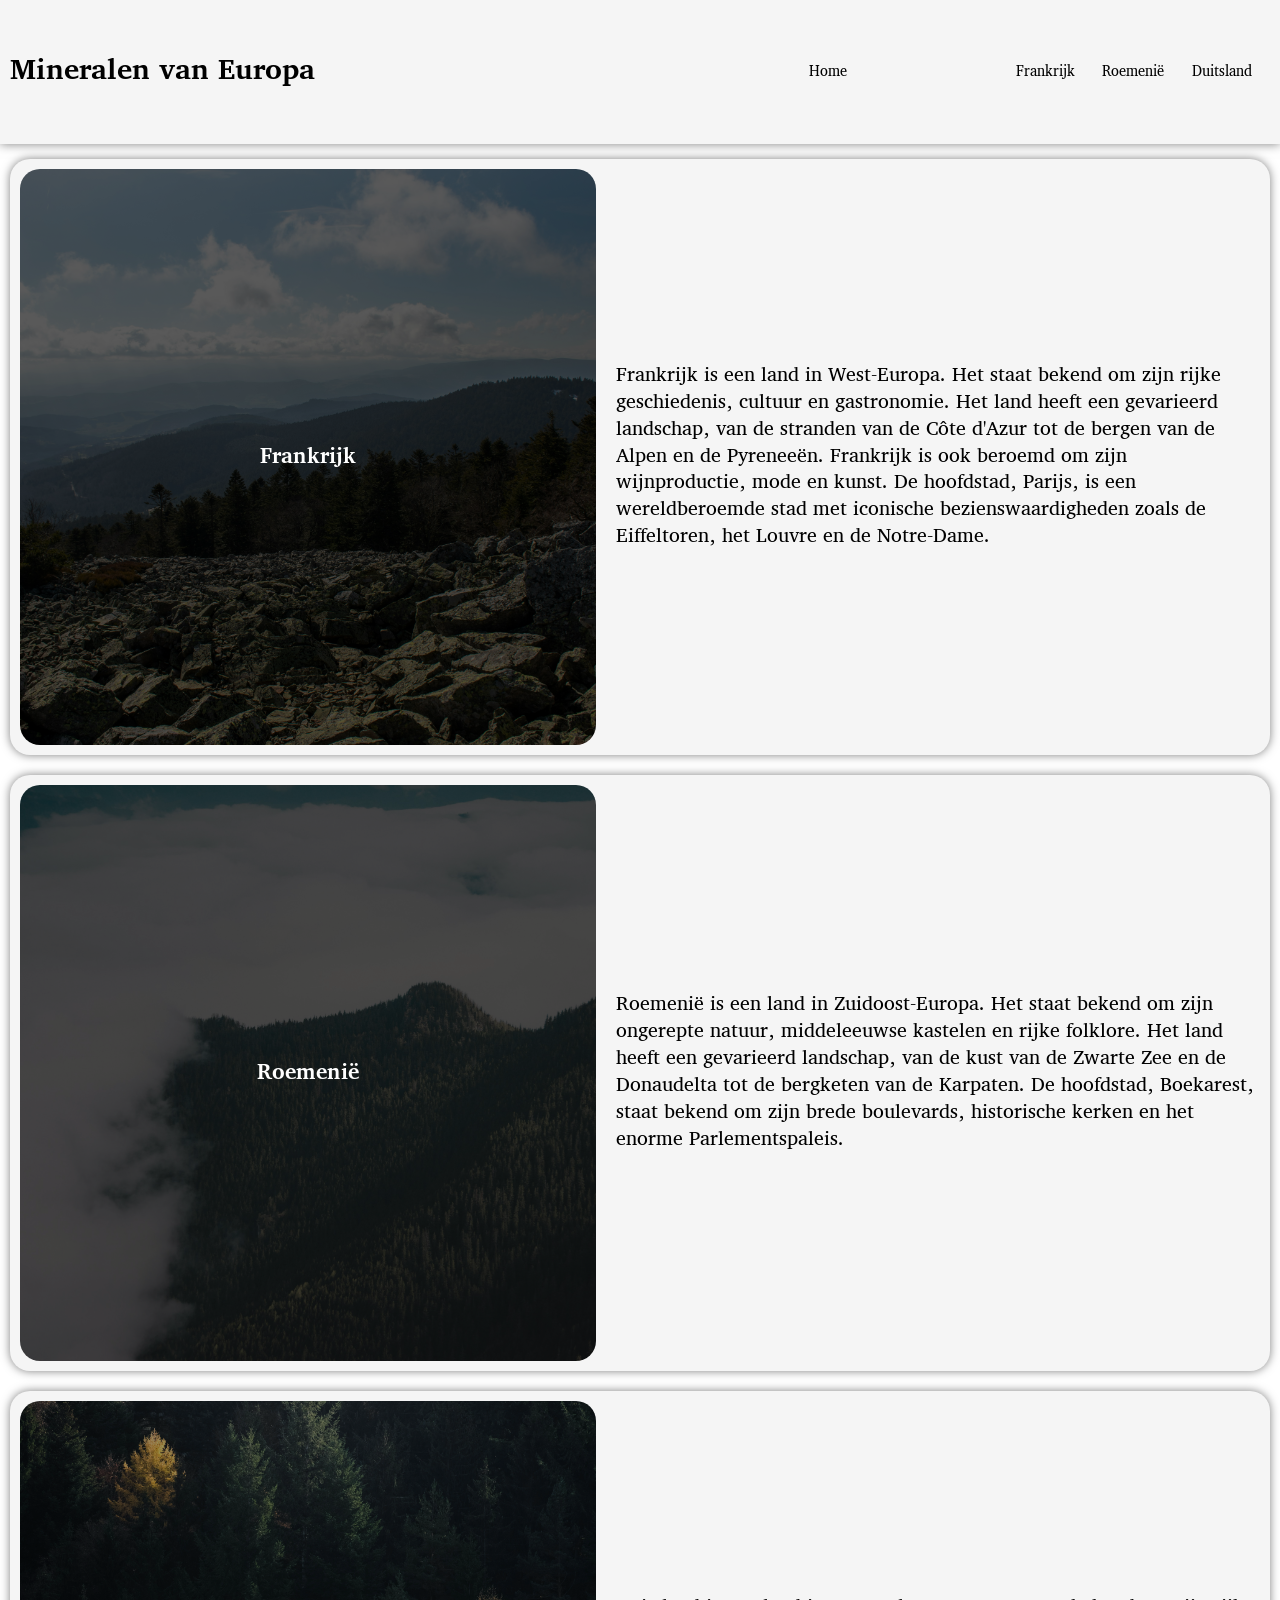
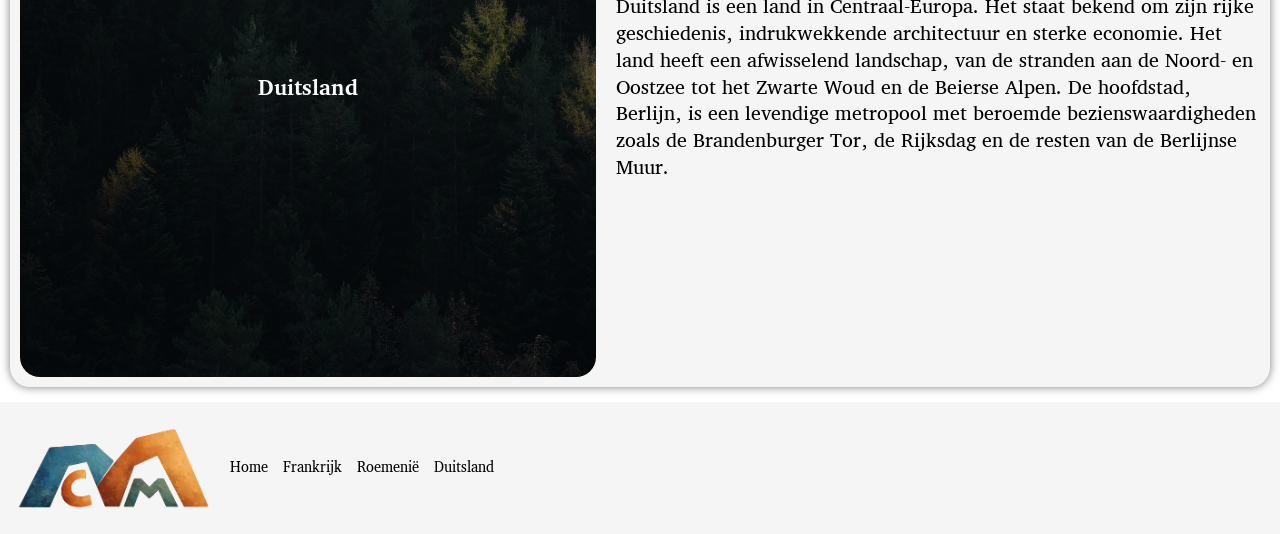
<file: index.html>
<!DOCTYPE html>
<html lang="nl">
    <head> 
        <meta name="viewport" content="width=device-width, initial-scale=1.0">
        <link rel="stylesheet" type="text/css" href="style.css">
        <title>Mineralen van Europa</title>
        <link rel="icon" type="image/png" href="resources/logo.png">
    </head>

    <body>
        <header>
            <div id="header">
                <div class="header_logo">
                    <h1><a href="index.html" class="geen_decoration">Mineralen van Europa</a></h1>
                </div>
                <div class="header_menu">
                    <div class="header_home" id="header_home_index">
                        <a href="index.html" class="geen_decoration">Home</a>
                    </div>
                    <div class="header_landen" id="header_frankrijk">
                        <a href="frankrijk.html" class="geen_decoration">Frankrijk</a>
                    </div>
                    <div class="header_landen" id="header_roemenie">
                        <a href="roemenie.html" class="geen_decoration">Roemenië</a>
                    </div>
                    <div class="header_landen" id="header_duitsland">
                        <a href="duitsland.html" class="geen_decoration">Duitsland</a>
                    </div>
                    <div class="dropdown_menu">
                        <p class="dropdown_knop">Landen</p>
                        <div class="dropdown_lijst">
                            <a href="frankrijk.html" class="geen_decoration">Frankrijk</a>
                            <a href="roemenie.html" class="geen_decoration">Roemenië</a>
                            <a href="duitsland.html" class="geen_decoration">Duitsland</a>
                        </div>
                    </div>
                </div>
            </div>
        </header>

        <div id="inhoud">
            <div id="frankrijk_index" class="land_index">
                <a href="frankrijk.html" class="geen_decoration">
                    <div class="titel_index" id="bg_frankrijk">
                        <h2 class="naam_index">Frankrijk</h2>
                    </div>
                </a>
                <p>Frankrijk is een land in West-Europa. Het staat bekend om zijn rijke geschiedenis, cultuur en gastronomie. Het land heeft een gevarieerd landschap, van de stranden van de Côte d'Azur tot de bergen van de Alpen en de Pyreneeën. Frankrijk is ook beroemd om zijn wijnproductie, mode en kunst. De hoofdstad, Parijs, is een wereldberoemde stad met iconische bezienswaardigheden zoals de Eiffeltoren, het Louvre en de Notre-Dame.</p>
            </div>

            <div id="roemenie_index" class="land_index">
                <a href="roemenie.html" class="geen_decoration">
                    <div class="titel_index" id="bg_roemenie">
                        <h2 class="naam_index">Roemenië</h2>
                    </div>
                </a>
                <p>Roemenië is een land in Zuidoost-Europa. Het staat bekend om zijn ongerepte natuur, middeleeuwse kastelen en rijke folklore. Het land heeft een gevarieerd landschap, van de kust van de Zwarte Zee en de Donaudelta tot de bergketen van de Karpaten. De hoofdstad, Boekarest, staat bekend om zijn brede boulevards, historische kerken en het enorme Parlementspaleis.</p>
            </div>

            <div id="duitsland_index" class="land_index">
                <a href="duitsland.html" class="geen_decoration">
                    <div class="titel_index" id="bg_duitsland">
                        <h2 class="naam_index">Duitsland</h2>
                    </div>
                </a>
                <p>Duitsland is een land in Centraal-Europa. Het staat bekend om zijn rijke geschiedenis, indrukwekkende architectuur en sterke economie. Het land heeft een afwisselend landschap, van de stranden aan de Noord- en Oostzee tot het Zwarte Woud en de Beierse Alpen. De hoofdstad, Berlijn, is een levendige metropool met beroemde bezienswaardigheden zoals de Brandenburger Tor, de Rijksdag en de resten van de Berlijnse Muur.</p>
            </div>

        </div>

        <footer>
            <div id="footer">
                <img src="resources/logo.png" class="footer_logo" alt="Logo Mineralen van Europa">
                <div class="footer_home">
                    <a href="index.html">Home</a>
                </div>
                <div class="footer_landen">
                    <a href="frankrijk.html">Frankrijk</a>
                    <a href="roemenie.html">Roemenië</a>
                    <a href="duitsland.html">Duitsland</a>
                </div>
            </div>
        </footer>
    </body>
</html>
</file>
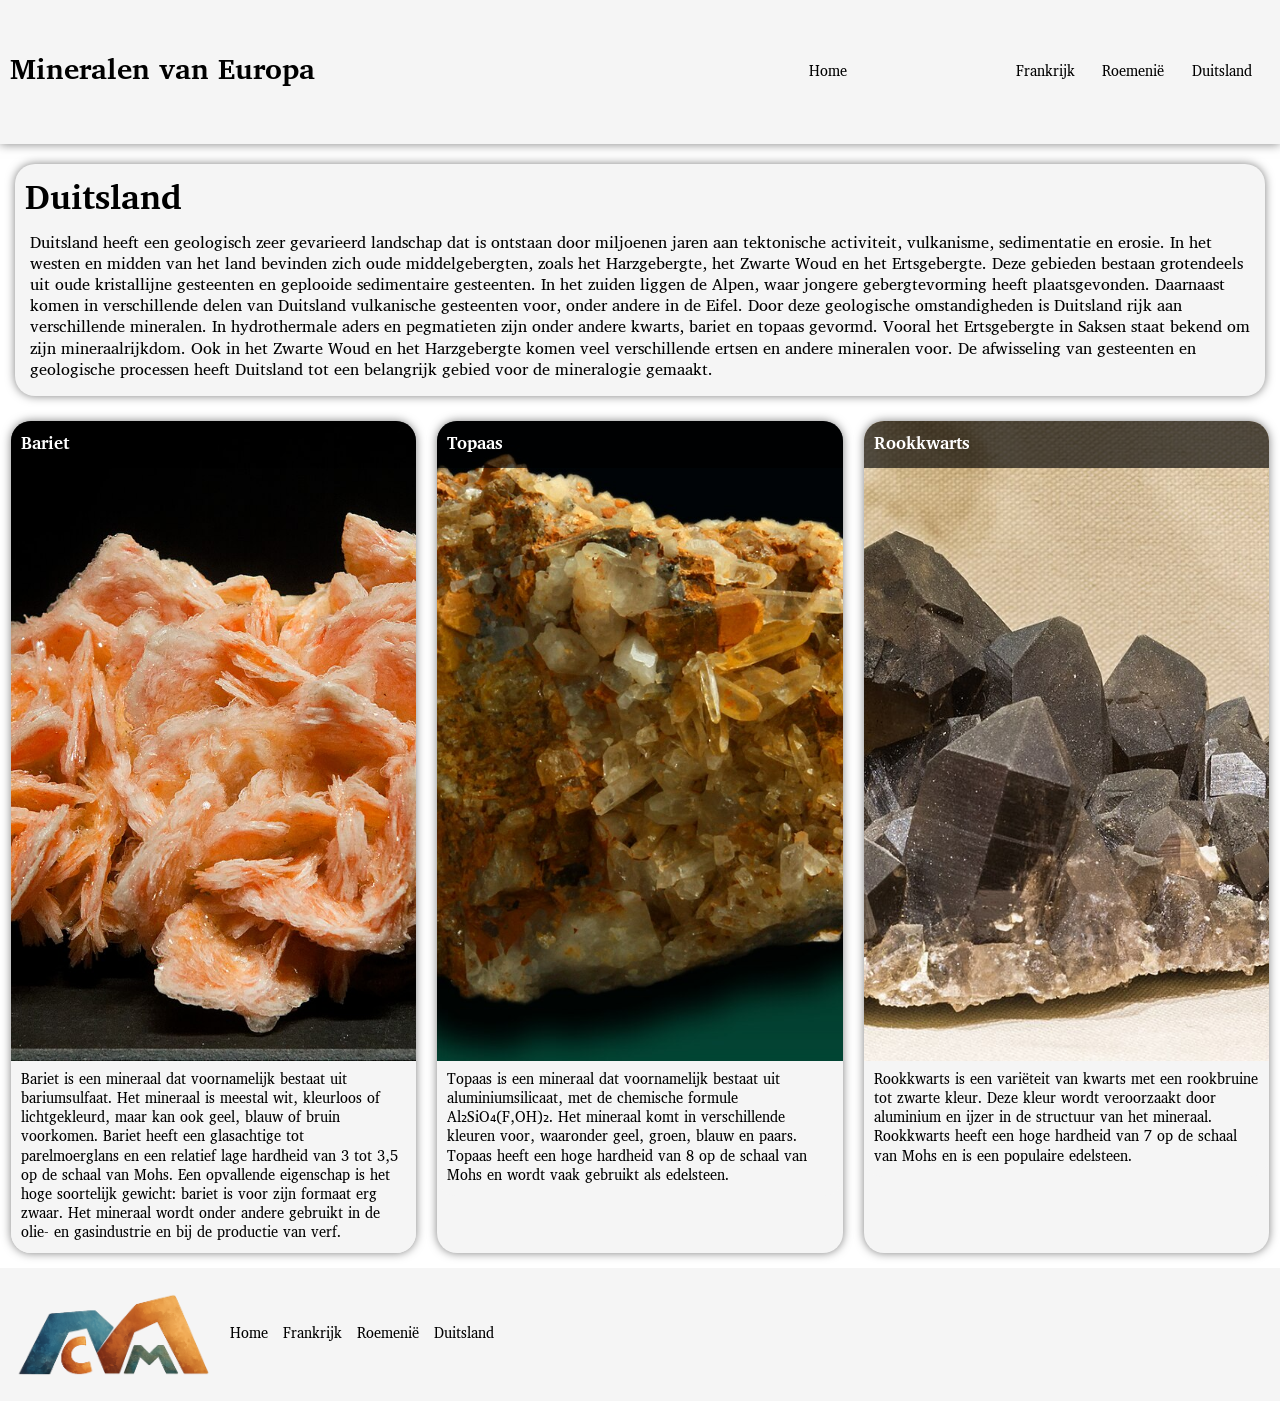
<file: duitsland.html>
<!DOCTYPE html>
<html lang="nl">
    <head>
        <meta name="viewport" content="width=device-width, initial-scale=1.0">
        <link rel="stylesheet" type="text/css" href="style.css">
        <title>Mineralen van Duitsland</title>
        <link rel="icon" type="image/png" href="resources/logo.png">
    </head>

    <body>
        <header>
            <div id="header">
                <div class="header_logo">
                    <h1><a href="index.html" class="geen_decoration">Mineralen van Europa</a></h1>
                </div>
                <div class="header_menu">
                    <div class="header_home">
                        <a href="index.html" class="geen_decoration">Home</a>
                    </div>
                    <div class="header_landen" id="header_frankrijk">
                        <a href="frankrijk.html" class="geen_decoration">Frankrijk</a>
                    </div>
                    <div class="header_landen" id="header_roemenie">
                        <a href="roemenie.html" class="geen_decoration">Roemenië</a>
                    </div>
                    <div class="header_landen" id="header_duitsland">
                        <a href="duitsland.html" class="geen_decoration">Duitsland</a>
                    </div>
                </div>
            </div>
        </header>
        
        <div id="inhoud">
            <div id="land">
                <div class="land_naam"><h2>Duitsland</h2></div>
                <div class="samenvatting_land">
                    <p>Duitsland heeft een geologisch zeer gevarieerd landschap dat is ontstaan door miljoenen jaren aan tektonische activiteit, vulkanisme, sedimentatie en erosie. In het westen en midden van het land bevinden zich oude middelgebergten, zoals het Harzgebergte, het Zwarte Woud en het Ertsgebergte. Deze gebieden bestaan grotendeels uit oude kristallijne gesteenten en geplooide sedimentaire gesteenten. In het zuiden liggen de Alpen, waar jongere gebergtevorming heeft plaatsgevonden. Daarnaast komen in verschillende delen van Duitsland vulkanische gesteenten voor, onder andere in de Eifel. Door deze geologische omstandigheden is Duitsland rijk aan verschillende mineralen. In hydrothermale aders en pegmatieten zijn onder andere kwarts, bariet en topaas gevormd. Vooral het Ertsgebergte in Saksen staat bekend om zijn mineraalrijkdom. Ook in het Zwarte Woud en het Harzgebergte komen veel verschillende ertsen en andere mineralen voor. De afwisseling van gesteenten en geologische processen heeft Duitsland tot een belangrijk gebied voor de mineralogie gemaakt.</p>
                </div>
            </div>
            <div class="mineraal" id="mineraal_1">
                <div class="plaatje_mineraal" id="plaatje_mineraal_1_de">
                    <div class="mineraal_naam">
                        <h3>Bariet</h3>
                    </div>
                    <div class="copyright">
                        <a href="https://commons.wikimedia.org/wiki/File:Baryte_Cavnic_Daniel_Curie_collection_Min%C3%A9raux_SU.jpg" target="_blank">Marie-Lan Taÿ Pamart</a>, <a href="https://creativecommons.org/licenses/by/4.0" target="_blank">CC BY 4.0</a>, via Wikimedia Commons
                    </div>
                </div>
                <div class="mineraal_samenvatting">
                    <p>Bariet is een mineraal dat voornamelijk bestaat uit bariumsulfaat. Het mineraal is meestal wit, kleurloos of lichtgekleurd, maar kan ook geel, blauw of bruin voorkomen. Bariet heeft een glasachtige tot parelmoerglans en een relatief lage hardheid van 3 tot 3,5 op de schaal van Mohs. Een opvallende eigenschap is het hoge soortelijk gewicht: bariet is voor zijn formaat erg zwaar. Het mineraal wordt onder andere gebruikt in de olie- en gasindustrie en bij de productie van verf.</p>
                </div>
            </div>
            <div class="mineraal" id="mineraal_2">
                <div class="plaatje_mineraal" id="plaatje_mineraal_2_de">
                    <div class="mineraal_naam">
                        <h3>Topaas</h3>
                    </div>
                    <div class="copyright">
                        <a href="https://commons.wikimedia.org/wiki/File:Topaz_z_kwarcem_-_ska%C5%82a_Schneckenstein,_Saksonia,_Niemcy.jpg" target="_blank">Lech Darski</a>, <a href="https://creativecommons.org/licenses/by-sa/4.0" target="_blank">CC BY-SA 4.0</a>, via Wikimedia Commons
                    </div>
                </div>
                <div class="mineraal_samenvatting">
                    <p>Topaas is een mineraal dat voornamelijk bestaat uit aluminiumsilicaat, met de chemische formule Al₂SiO₄(F,OH)₂. Het mineraal komt in verschillende kleuren voor, waaronder geel, groen, blauw en paars. Topaas heeft een hoge hardheid van 8 op de schaal van Mohs en wordt vaak gebruikt als edelsteen.</p>
                </div>
            </div>
            <div class="mineraal" id="mineraal_3">
                <div class="plaatje_mineraal" id="plaatje_mineraal_3_de">
                    <div class="mineraal_naam">
                        <h3>Rookkwarts</h3>
                    </div>
                    <div class="copyright">
                        <a href="https://commons.wikimedia.org/wiki/File:Smoky_quartz._Zinggenstock,_Grimsel,_Switzerland-8847.jpg" target="_blank">© Raimond Spekking / CC BY-SA 4.0 (via Wikimedia Commons)</a>, <a href="https://creativecommons.org/licenses/by-sa/4.0" target="_blank">CC BY-SA 4.0</a>, via Wikimedia Commons
                    </div>
                </div>
                <div class="mineraal_samenvatting">
                    <p>Rookkwarts is een variëteit van kwarts met een rookbruine tot zwarte kleur. Deze kleur wordt veroorzaakt door aluminium en ijzer in de structuur van het mineraal. Rookkwarts heeft een hoge hardheid van 7 op de schaal van Mohs en is een populaire edelsteen.</p>
                </div>
            </div>
        </div>

        <footer>
            <div id="footer">
                <img src="resources/logo.png" class="footer_logo" alt="Logo">
                <div class="footer_home">
                    <a href="index.html">Home</a>
                </div>
                <div class="footer_landen">
                    <a href="frankrijk.html">Frankrijk</a>
                    <a href="roemenie.html">Roemenië</a>
                    <a href="duitsland.html">Duitsland</a>
                </div>
            </div>
        </footer>
    </body>
</html>
</file>
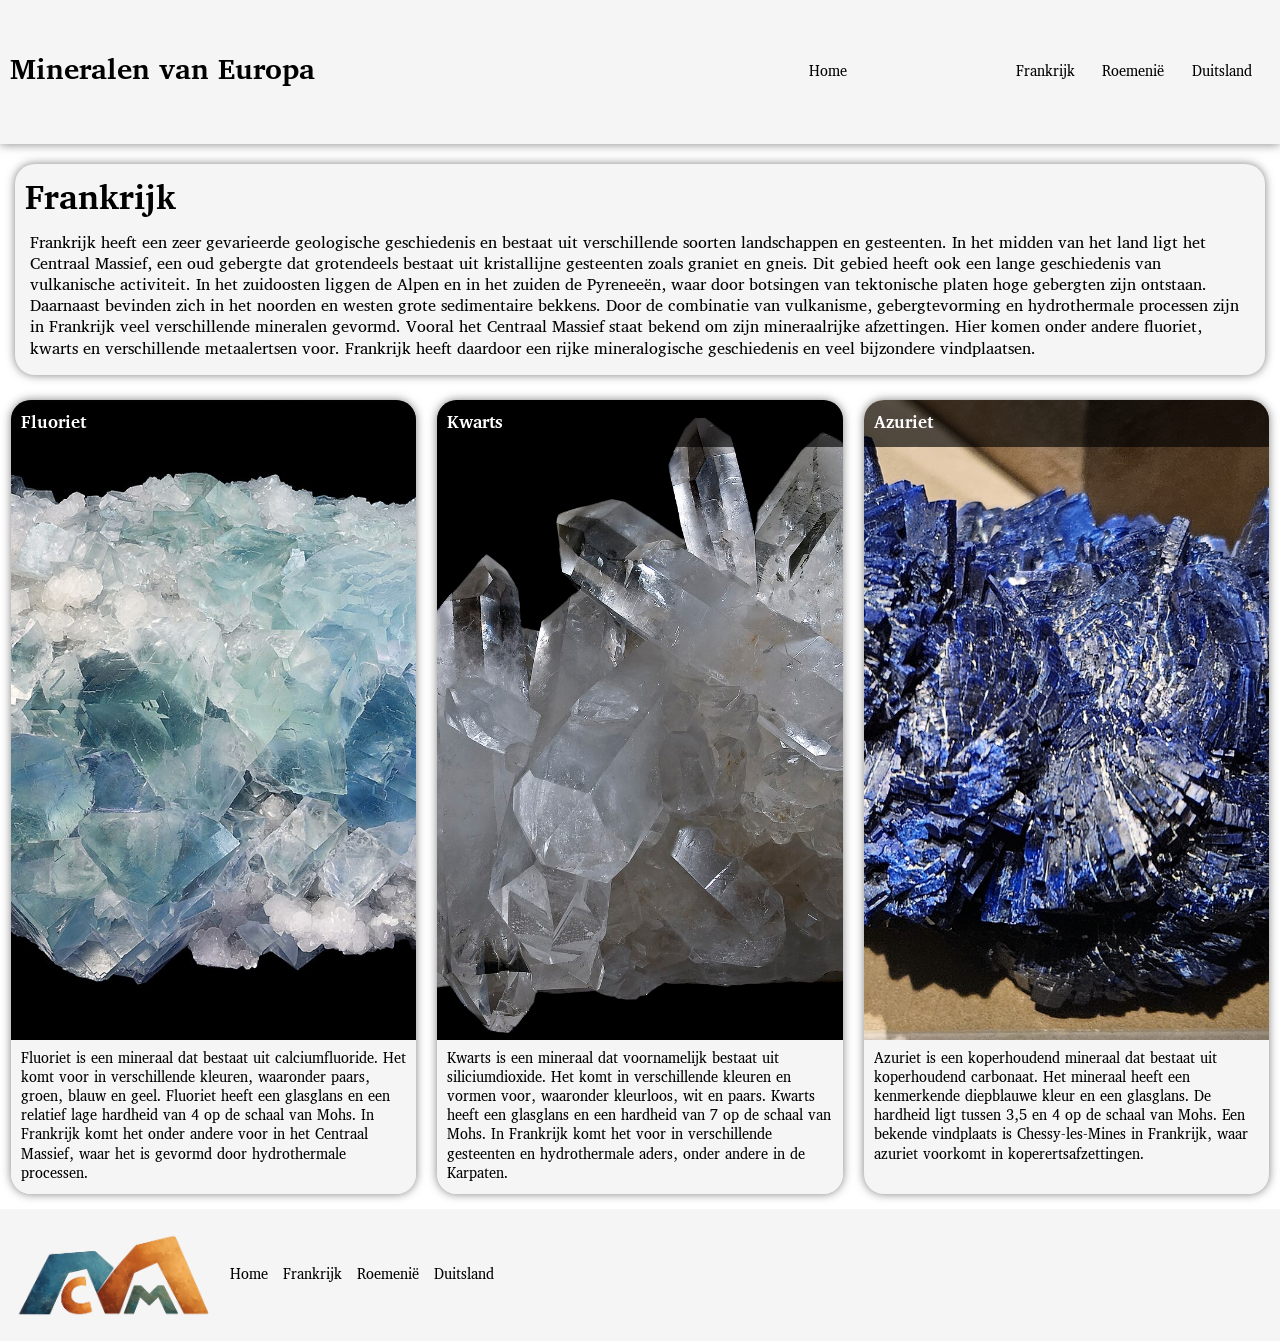
<file: frankrijk.html>
<!DOCTYPE html>
<html lang="nl">
    <head>
        <meta name="viewport" content="width=device-width, initial-scale=1.0">
        <link rel="stylesheet" type="text/css" href="style.css">
        <title>Mineralen van Frankrijk</title>
        <link rel="icon" type="image/png" href="resources/logo.png">
    </head>

    <body>
        <header>
            <div id="header">
                <div class="header_logo">
                    <h1><a href="index.html" class="geen_decoration">Mineralen van Europa</a></h1>
                </div>
                <div class="header_menu">
                    <div class="header_home">
                        <a href="index.html" class="geen_decoration">Home</a>
                    </div>
                    <div class="header_landen" id="header_frankrijk">
                        <a href="frankrijk.html" class="geen_decoration">Frankrijk</a>
                    </div>
                    <div class="header_landen" id="header_roemenie">
                        <a href="roemenie.html" class="geen_decoration">Roemenië</a>
                    </div>
                    <div class="header_landen" id="header_duitsland">
                        <a href="duitsland.html" class="geen_decoration">Duitsland</a>
                    </div>
                </div>
            </div>
        </header>

        <div id="inhoud">
            <div id="land">
                <div class="land_naam">
                    <h2>Frankrijk</h2>
                </div>
                <div class="samenvatting_land">
                    <p>Frankrijk heeft een zeer gevarieerde geologische geschiedenis en bestaat uit verschillende soorten landschappen en gesteenten. In het midden van het land ligt het Centraal Massief, een oud gebergte dat grotendeels bestaat uit kristallijne gesteenten zoals graniet en gneis. Dit gebied heeft ook een lange geschiedenis van vulkanische activiteit. In het zuidoosten liggen de Alpen en in het zuiden de Pyreneeën, waar door botsingen van tektonische platen hoge gebergten zijn ontstaan. Daarnaast bevinden zich in het noorden en westen grote sedimentaire bekkens. Door de combinatie van vulkanisme, gebergtevorming en hydrothermale processen zijn in Frankrijk veel verschillende mineralen gevormd. Vooral het Centraal Massief staat bekend om zijn mineraalrijke afzettingen. Hier komen onder andere fluoriet, kwarts en verschillende metaalertsen voor. Frankrijk heeft daardoor een rijke mineralogische geschiedenis en veel bijzondere vindplaatsen.</p>
                </div>
            </div>
            <div class="mineraal" id="mineraal_1">
                <div class="plaatje_mineraal" id="plaatje_mineraal_1_fr">
                    <div class="mineraal_naam">
                        <h3>Fluoriet</h3>
                    </div>
                    <div class="copyright">
                        <a href="https://commons.wikimedia.org/wiki/File:Fluorine_MHNT.MIN.2010.16.1.jpg" target="_blank">Muséum de Toulouse</a>, <a href="https://creativecommons.org/licenses/by-sa/3.0" target="_blank">CC BY-SA 3.0</a>, via Wikimedia Commons
                    </div>
                </div>
                <div class="mineraal_samenvatting">
                    <p>Fluoriet is een mineraal dat bestaat uit calciumfluoride. Het komt voor in verschillende kleuren, waaronder paars, groen, blauw en geel. Fluoriet heeft een glasglans en een relatief lage hardheid van 4 op de schaal van Mohs. In Frankrijk komt het onder andere voor in het Centraal Massief, waar het is gevormd door hydrothermale processen.</p>
                </div>
            </div>
            <div class="mineraal" id="mineraal_2">
                <div class="plaatje_mineraal" id="plaatje_mineraal_2_fr">
                    <div class="mineraal_naam">
                        <h3>Kwarts</h3>
                    </div>
                    <div class="copyright">
                        <a href="https://commons.wikimedia.org/wiki/File:Quartz_Br%C3%A9sil.jpg" target="_blank">Didier Descouens</a>, <a href="https://creativecommons.org/licenses/by-sa/4.0" target="_blank">CC BY-SA 4.0</a>, via Wikimedia Commons
                    </div>
                </div>
                <div class="mineraal_samenvatting">
                    <p>Kwarts is een mineraal dat voornamelijk bestaat uit siliciumdioxide. Het komt in verschillende kleuren en vormen voor, waaronder kleurloos, wit en paars. Kwarts heeft een glasglans en een hardheid van 7 op de schaal van Mohs. In Frankrijk komt het voor in verschillende gesteenten en hydrothermale aders, onder andere in de Karpaten.</p>
                </div>
            </div>
            <div class="mineraal" id="mineraal_3">
                <div class="plaatje_mineraal" id="plaatje_mineraal_3_fr">
                    <div class="mineraal_naam">
                        <h3>Azuriet</h3>
                    </div>
                    <div class="copyright">
                        <a href="https://commons.wikimedia.org/wiki/File:Azurite_NHMLA.png" target="_blank">Eric Polk</a>, <a href="https://creativecommons.org/licenses/by-sa/4.0" target="_blank">CC BY-SA 4.0</a>, via Wikimedia Commons
                    </div>
                </div>
                <div class="mineraal_samenvatting">
                    <p>Azuriet is een koperhoudend mineraal dat bestaat uit koperhoudend carbonaat. Het mineraal heeft een kenmerkende diepblauwe kleur en een glasglans. De hardheid ligt tussen 3,5 en 4 op de schaal van Mohs. Een bekende vindplaats is Chessy-les-Mines in Frankrijk, waar azuriet voorkomt in koperertsafzettingen.</p>
                </div>
            </div>
        </div>

        <footer>
            <div id="footer">
                <img src="resources/logo.png" class="footer_logo" alt="Logo">
                <div class="footer_home">
                    <a href="index.html">Home</a>
                </div>
                <div class="footer_landen">
                    <a href="frankrijk.html">Frankrijk</a>
                    <a href="roemenie.html">Roemenië</a>
                    <a href="duitsland.html">Duitsland</a>
                </div>
            </div>
        </footer>
    </body>
</html>
</file>
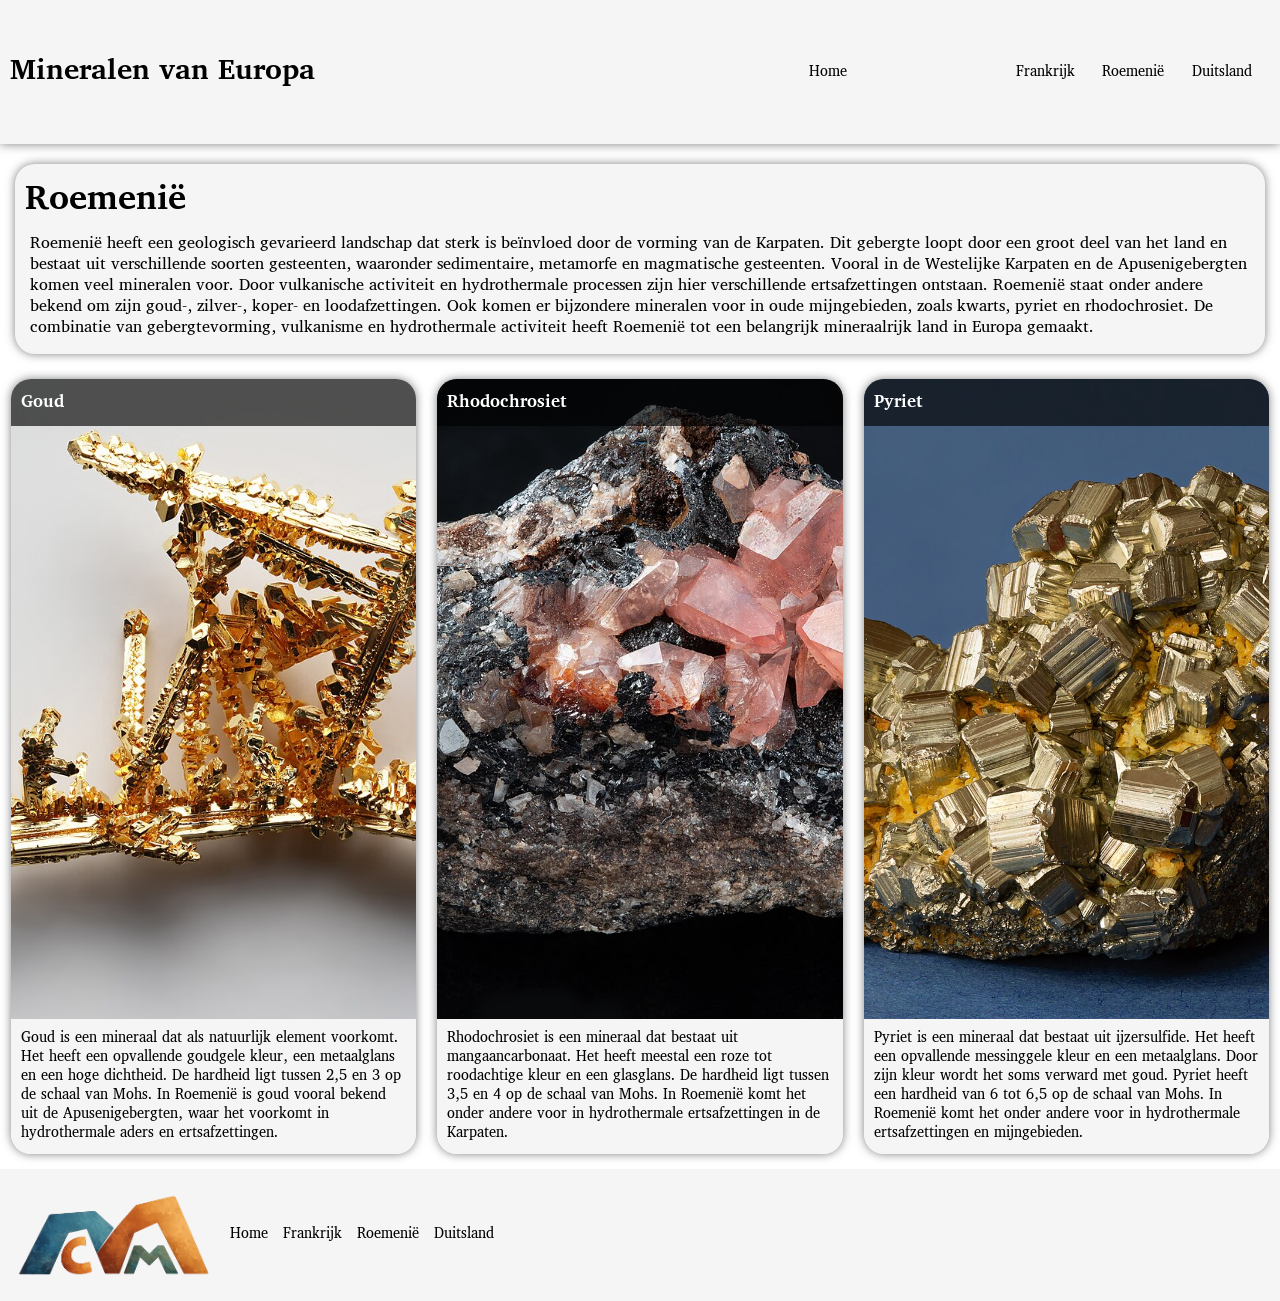
<file: roemenie.html>
<!DOCTYPE html>
<html lang="nl">
    <head>
        <meta name="viewport" content="width=device-width, initial-scale=1.0">
        <link rel="stylesheet" type="text/css" href="style.css">
        <title>Mineralen van Roemenië</title>
        <link rel="icon" type="image/png" href="resources/logo.png">
    </head>

    <body>
        <header>
            <div id="header">
                <div class="header_logo">
                    <h1><a href="index.html" class="geen_decoration">Mineralen van Europa</a></h1>
                </div>
                <div class="header_menu">
                    <div class="header_home">
                        <a href="index.html" class="geen_decoration">Home</a>
                    </div>
                    <div class="header_landen" id="header_frankrijk">
                        <a href="frankrijk.html" class="geen_decoration">Frankrijk</a>
                    </div>
                    <div class="header_landen" id="header_roemenie">
                        <a href="roemenie.html" class="geen_decoration">Roemenië</a>
                    </div>
                    <div class="header_landen" id="header_duitsland">
                        <a href="duitsland.html" class="geen_decoration">Duitsland</a>
                    </div>
                </div>
            </div>
        </header>

        <div id="inhoud">
            <div id="land">
                <div class="land_naam"><h2>Roemenië</h2></div>
                <div class="samenvatting_land">
                    <p>Roemenië heeft een geologisch gevarieerd landschap dat sterk is beïnvloed door de vorming van de Karpaten. Dit gebergte loopt door een groot deel van het land en bestaat uit verschillende soorten gesteenten, waaronder sedimentaire, metamorfe en magmatische gesteenten. Vooral in de Westelijke Karpaten en de Apusenigebergten komen veel mineralen voor. Door vulkanische activiteit en hydrothermale processen zijn hier verschillende ertsafzettingen ontstaan. Roemenië staat onder andere bekend om zijn goud-, zilver-, koper- en loodafzettingen. Ook komen er bijzondere mineralen voor in oude mijngebieden, zoals kwarts, pyriet en rhodochrosiet. De combinatie van gebergtevorming, vulkanisme en hydrothermale activiteit heeft Roemenië tot een belangrijk mineraalrijk land in Europa gemaakt.</p>
                </div>
            </div>
            <div class="mineraal" id="mineraal_1">
                <div class="plaatje_mineraal" id="plaatje_mineraal_1_ro">
                    <div class="mineraal_naam">
                        <h3>Goud</h3>
                    </div>
                    <div class="copyright">
                        <a href="https://commons.wikimedia.org/wiki/File:Gold-crystals.jpg" target="_blank">Alchemist-hp (talk) www.pse-mendelejew.de</a>, <a href="https://creativecommons.org/licenses/by-sa/3.0/de/deed.en" target="_blank">CC BY-SA 3.0 DE</a>, via Wikimedia Commons
                    </div>
                </div>
                <div class="mineraal_samenvatting">
                    <p>Goud is een mineraal dat als natuurlijk element voorkomt. Het heeft een opvallende goudgele kleur, een metaalglans en een hoge dichtheid. De hardheid ligt tussen 2,5 en 3 op de schaal van Mohs. In Roemenië is goud vooral bekend uit de Apusenigebergten, waar het voorkomt in hydrothermale aders en ertsafzettingen.</p>
                </div>
            </div>
            <div class="mineraal" id="mineraal_2">
                <div class="plaatje_mineraal" id="plaatje_mineraal_2_ro">
                    <div class="mineraal_naam">
                        <h3>Rhodochrosiet</h3>
                    </div>
                    <div class="copyright">
                        <a href="https://commons.wikimedia.org/wiki/File:Rhodochrosite_on_Matrix_-_Peru.jpg" target="_blank">JJ Harrison (https://www.jjharrison.com.au/)</a>, <a href="https://creativecommons.org/licenses/by-sa/4.0" target="_blank">CC BY-SA 4.0</a>, via Wikimedia Commons
                    </div>
                </div>
                <div class="mineraal_samenvatting">
                    <p>Rhodochrosiet is een mineraal dat bestaat uit mangaancarbonaat. Het heeft meestal een roze tot roodachtige kleur en een glasglans. De hardheid ligt tussen 3,5 en 4 op de schaal van Mohs. In Roemenië komt het onder andere voor in hydrothermale ertsafzettingen in de Karpaten.</p>
                </div>
            </div>
            <div class="mineraal" id="mineraal_3">
                <div class="plaatje_mineraal" id="plaatje_mineraal_3_ro">
                    <div class="mineraal_naam">
                        <h3>Pyriet</h3>
                    </div>
                    <div class="copyright">
                        <a href="https://commons.wikimedia.org/wiki/File:Pyrit_01.jpg" target="_blank">Uoaei1</a>, <a href="https://creativecommons.org/licenses/by-sa/4.0" target="_blank">CC BY-SA 4.0</a>, via Wikimedia Commons
                    </div>
                </div>
                <div class="mineraal_samenvatting">
                    <p>Pyriet is een mineraal dat bestaat uit ijzersulfide. Het heeft een opvallende messinggele kleur en een metaalglans. Door zijn kleur wordt het soms verward met goud. Pyriet heeft een hardheid van 6 tot 6,5 op de schaal van Mohs. In Roemenië komt het onder andere voor in hydrothermale ertsafzettingen en mijngebieden.</p>
                </div>
            </div>
        </div>

        <footer>
            <div id="footer">
                <img src="resources/logo.png" class="footer_logo" alt="Logo">
                <div class="footer_home">
                    <a href="index.html">Home</a>
                </div>
                <div class="footer_landen">
                    <a href="frankrijk.html">Frankrijk</a>
                    <a href="roemenie.html">Roemenië</a>
                    <a href="duitsland.html">Duitsland</a>
                </div>
            </div>
        </footer>
    </body>
</html>
</file>
<file: style.css>
@import url('https://fonts.googleapis.com/css2?family=Annapurna+SIL:wght@400;700&display=swap');

* { /*standaardinstellingen voor alle elementen*/
    font-family: 'Annapurna SIL', serif;
    margin:0;
    padding:0;
    box-sizing: border-box;
}
* p {
    line-height: 1.2;
}

/*begin header*/

body {
    height: 100%;
}

header {
    height: 16vh;
    min-height: 50px;
}

#header {
    display: flex;
    align-items: center;
    width: 100%;
    height: 100%;
    background-color: whitesmoke;
    box-shadow: 0 0 10px rgba(0, 0, 0, 0.5);
}

#header h1 {
    font-size: 1.6rem;
}

.header_logo {
    width: 100%;
    padding: 10px;
}

.header_menu {
    display: none;
    width: 50%;
    align-items: center;
    justify-content: space-evenly;
    height: 100%;
}

.header_home {
    display: none;
    width: 50%;
    height: 100%;
    align-items: center;
    justify-content: center;
}

#header_home_index {
    display: none;
}

.header_landen {
    /* home-pagina */
    display: none;
    height: 100%;
    align-items: center;
}

.dropdown_menu {
    display: none;
    position: relative;
}

.dropdown_lijst { /*overlay onder dropdown_knop*/
    display: none;
    flex-direction: column;
    position: absolute;
    top: 100%;
    right: 50%;
    transform: translateX(50%);
    background-color: whitesmoke;
    border-radius: 5px;
    box-shadow: 0 0 10px rgba(0, 0, 0, 0.5);
    padding: 10px;
    gap: 10px;
    opacity: 0.1;
    transition: opacity 0.3s ease;
}

.dropdown_knop {
    margin: 0;
    cursor: pointer; /*zorgt ervoor dat de cursor verandert, opgezocht hoe dit moet*/
}

.dropdown_menu:hover .dropdown_lijst {
    display: flex;
    opacity: 1;
}

/*einde header*/

/*begin body*/

/*algemeen*/

#inhoud {
    display: flex;
    flex-direction: column;
    justify-content: space-evenly;
    gap: 20px;
    padding: 15px 10px;
    width: 100%;
    height: auto;
    overflow: visible;
}

/*eindig algemeen*/
/*begin index, gemaakt door cas*/

.land_index {
    background-color: whitesmoke;
    display: flex;
    flex-direction: column;
    align-items: center;
    gap: 20px;
    padding: 10px;
    border-radius: 20px;
    box-shadow: 0 0 10px rgba(0, 0, 0, 0.5);
    overflow: auto;
}

.titel_index {
    display: flex;
    justify-content: center;
    align-items: center;
    width: 80vw;
    height: 80vw;
    background-size: cover;
    background-position: center;
    background-color: rgba(0, 0, 0, 0.65);
    border-radius: 20px;
    background-blend-mode: darken; /* zwarte achtergrond werkte niet, opgezocht hoe dit wel zou werken */
    transition: background-color 1s ease 0.3s;
}

.titel_index:hover {
    background-color: rgba(0, 0, 0, 0.25);
}

#bg_duitsland { /* donkere afbeelding dus lichter dan frankrijk en roemenië */
    background-color: rgba(0, 0, 0, 0.40);
    transition: background-color 1s ease 0.3s;
}

#bg_duitsland:hover {
    background-color: rgba(0, 0, 0, 0.05);
}

.naam_index {
    color: white;
}

/*al de komende bg-images zijn gratis zonder copyright te gebruiken, maar ik heb toch in de code de link vermeld*/
#bg_frankrijk {
    background-image: url("resources/frankrijk.jpg"); /* Photo by <a href="https://unsplash.com/@guiguiblitz?utm_source=unsplash&amp;utm_medium=referral&amp;utm_content=creditCopyText">Guillaume Coué</a> on <a href="https://unsplash.com/photos/green-pine-trees-on-rocky-ground-during-daytime-Lb5nEgPF6Pc?utm_source=unsplash&amp;utm_medium=referral&amp;utm_content=creditCopyText">Unsplash</a> */
}

#bg_roemenie {
    background-image: url("resources/roemenie.jpg"); /* Photo by <a href="https://unsplash.com/@sergiuig?utm_source=unsplash&amp;utm_medium=referral&amp;utm_content=creditCopyText">Sergiu Gabriel</a> on <a href="https://unsplash.com/photos/mountain-ranges-Gzms5hGzRSo?utm_source=unsplash&amp;utm_medium=referral&amp;utm_content=creditCopyText">Unsplash</a> */
}

#bg_duitsland {
    background-image: url("resources/duitsland.jpg"); /* Photo by <a href="https://unsplash.com/@seru94?utm_source=unsplash&amp;utm_medium=referral&amp;utm_content=creditCopyText">Sebastian Rück</a> on <a href="https://unsplash.com/photos/green-pine-trees-on-mountain-during-daytime-M2s9xVcP-q8?utm_source=unsplash&amp;utm_medium=referral&amp;utm_content=creditCopyText">Unsplash</a> */
}

/*einde index */
/*begin informatie pagina, gemaakt door max */

#land {
    margin: 5px;
    background-color: whitesmoke;
    box-shadow: 0 0 10px rgba(0, 0, 0, 0.5); /* Voegt een schaduw toe aan de buitenkant van het element */
    border-radius: 20px;
    padding: 10px;
}

.mineraal {
    width: 100%;
    height: auto;
    position: relative;
    z-index: 0;
    color: white;
    background-color: whitesmoke;
    border-radius: 20px;
    box-shadow: 0 0 10px rgba(0, 0, 0, 0.5); /* Voegt een schaduw toe aan de buitenkant van het element */
}

.land_naam {
    font-size: 1.6rem;
}

.samenvatting_land {
    font-size: 1.1rem;
    padding: 5px;
    color: black;
}

.mineraal_naam{
    position: relative;
    background: transparent;
    color: white;
    padding: 10px;
    z-index: 1;
    background-color: rgba(0, 0, 0, 0.642);
}

.plaatje_mineraal {
    background-size: cover;
    background-position: center;
    background-repeat: no-repeat;
    height: 50vw;
    width: auto;
    position: relative;
    z-index: 0;
    border-radius: 20px 20px 0 0; /* Zorgt ervoor dat de bovenste hoeken van het element afgerond zijn */
    overflow: hidden; /* Zorgt ervoor dat de achtergrond kleur niet buiten het element komt */
}

.copyright {
    position: absolute;
    bottom: 0;
    right: 0;
    padding: 10px;
    width: 100%;
    text-align: right;
    color: white;
    font-size: 0.8rem;
    z-index: 1;
    background-color: rgba(0, 0, 0, 0.65);
    text-transform: uppercase; /*gezien op de National Geographic site*/
}

.copyright a {
    color: white;
    text-decoration: none;
}

.mineraal_samenvatting {
    position: relative;
    background: transparent;
    color: black;
    padding: 10px; 
    z-index: 1;
    background-color: whitesmoke;
    border-radius: 0 0 20px 20px; /* Zorgt ervoor dat de onderste hoeken van het element afgerond zijn */
}

/*de volgende plaatjes hebben copyright, maar de juiste verwijzingen staan op de site. de bron is wikimedia commons*/

#plaatje_mineraal_1_fr { 
    background-image: url(resources/fluoriet.jpg);
}

#plaatje_mineraal_2_fr { 
    background-image: url(resources/quartz.jpg);
}

#plaatje_mineraal_3_fr { 
    background-image: url(resources/azuriet.png);
}

#plaatje_mineraal_1_ro { 
    background-image: url(resources/goud.jpg);
}

#plaatje_mineraal_2_ro { 
    background-image: url(resources/rhodochrosiet.jpg);
}

#plaatje_mineraal_3_ro { 
    background-image: url(resources/pyriet.jpg);
}

#plaatje_mineraal_1_de {
    background-image: url(resources/bariet.jpg);
}

#plaatje_mineraal_2_de { 
    background-image: url(resources/topaz.jpg);
}

#plaatje_mineraal_3_de { 
    background-image: url(resources/smoky_quartz.jpg);
}

/*einde informtie pagina*/

/* einde body */

/* begin footer */

#footer {
    background-color: whitesmoke;
    padding: 15px;
    display: flex;
    justify-content: flex-start;
    align-items: center;
    gap: 15px;
}

.footer_logo {
    order: 1;
    flex: 0 2 200px;
    min-width: 0;
    height: auto;
}

.footer_home {
    order: 2;
    flex-shrink: 0;
}

.footer_landen {
    display: flex;
    flex-direction: row;
    flex-wrap: wrap;
    gap: 15px;
    flex-shrink: 1;
    order: 3;
}

#footer a {
    text-decoration: none;
    color: black;
}

/* einde footer */

/* overig en media queries */

.geen_decoration { /* Zorgt ervoor dat de link geen onderstreping heeft en de kleur overneemt van de tekst, opgezocht hoe dit moet */
    text-decoration: none;
    color: inherit; 
}

@media only screen and (min-width: 220px) {

    .header_menu {
        display: flex;
    }

    .header_home {
        display: flex;
    }

    .dropdown_menu {
        display: flex;
    }

    .header_logo {
        width: 50%;
    }

}

@media only screen and (min-width: 320px) {

    #header h1 {
        font-size: 2rem;
    }

}


@media only screen and (min-width: 500px) {

    #header_home_index {
        display: none;
    }

    .dropdown_menu {
        display: none;
    }

    .header_landen {
        display: flex;
    }

    #inhoud {
        flex-direction: row;
        flex-wrap: wrap;
    }

    .land_index {
        flex-direction: row;
    }

    .titel_index {
        width: 45vw;
        height: 45vw;
    }

    #land {
        width: 100%;
    }

    .mineraal {
        width: calc(33.33% - 14px); /* Zorgt ervoor dat er 3 elementen naast elkaar passen met een kleine marge ertussen, opgezocht hoe dit moet */
    }

    .copyright {
        display: none;
    }

    .plaatje_mineraal:hover .copyright {
        display: block;
    }

}

@media only screen and (min-width: 650px) {

    .land_index p {
        font-size: 1.3rem;
    }

}

@media only screen and (min-width: 700px) {

    .land_index p {
        font-size: 1.4rem;
    }

}

@media only screen and (min-width: 800px) {

    #header_home_index {
        display: flex;
    }

}
</file>
